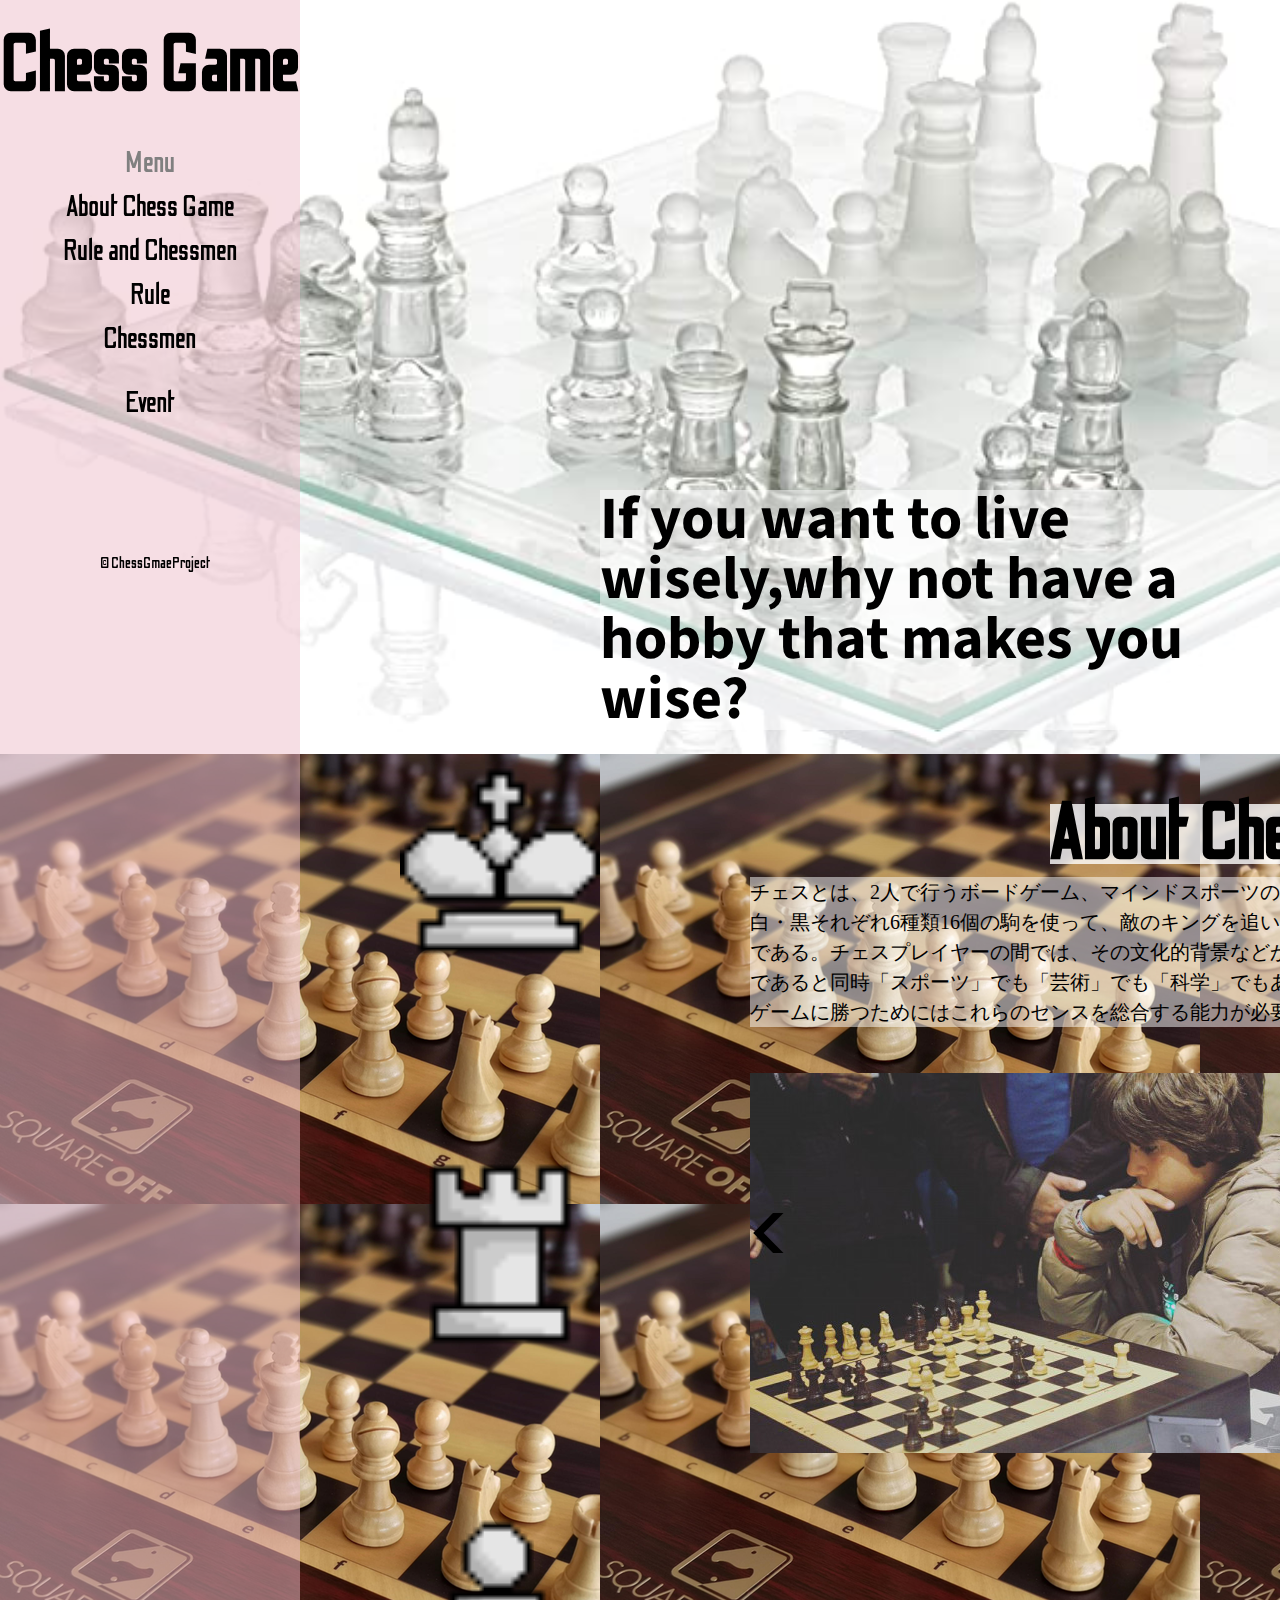
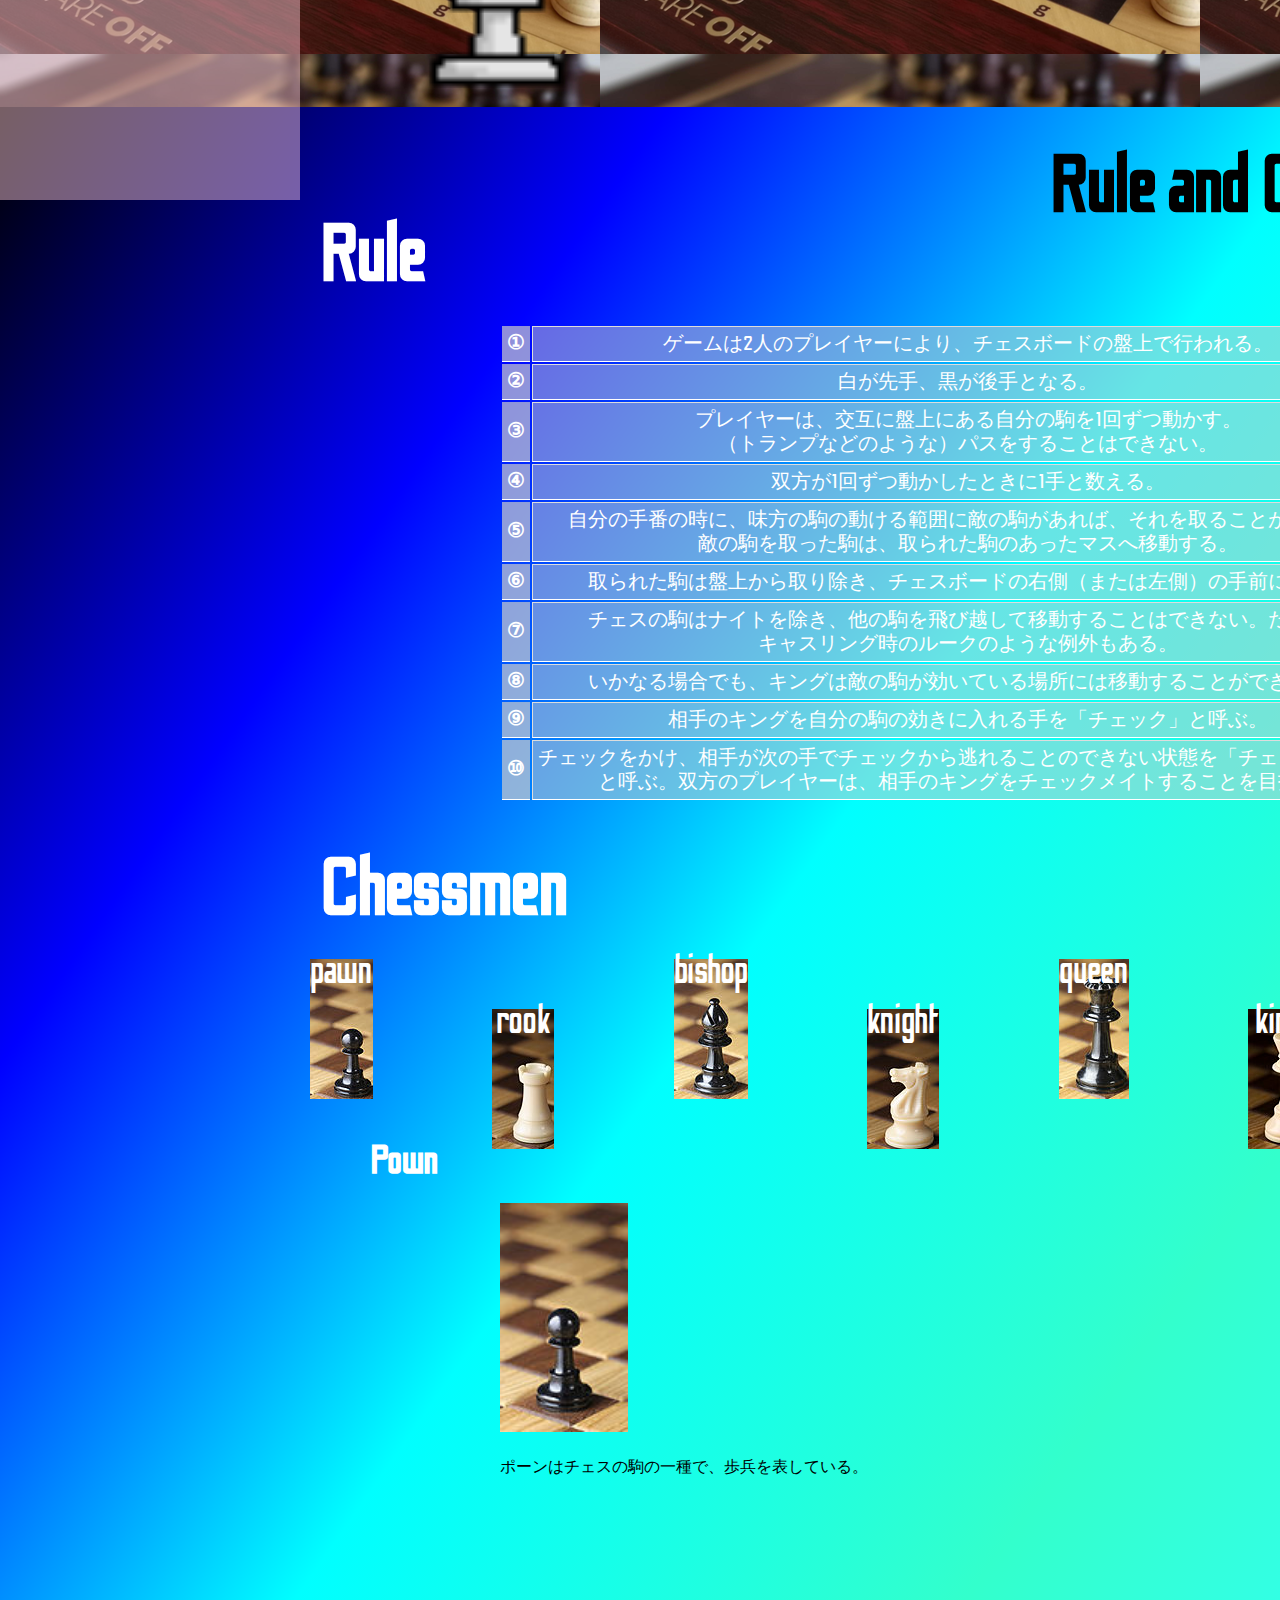
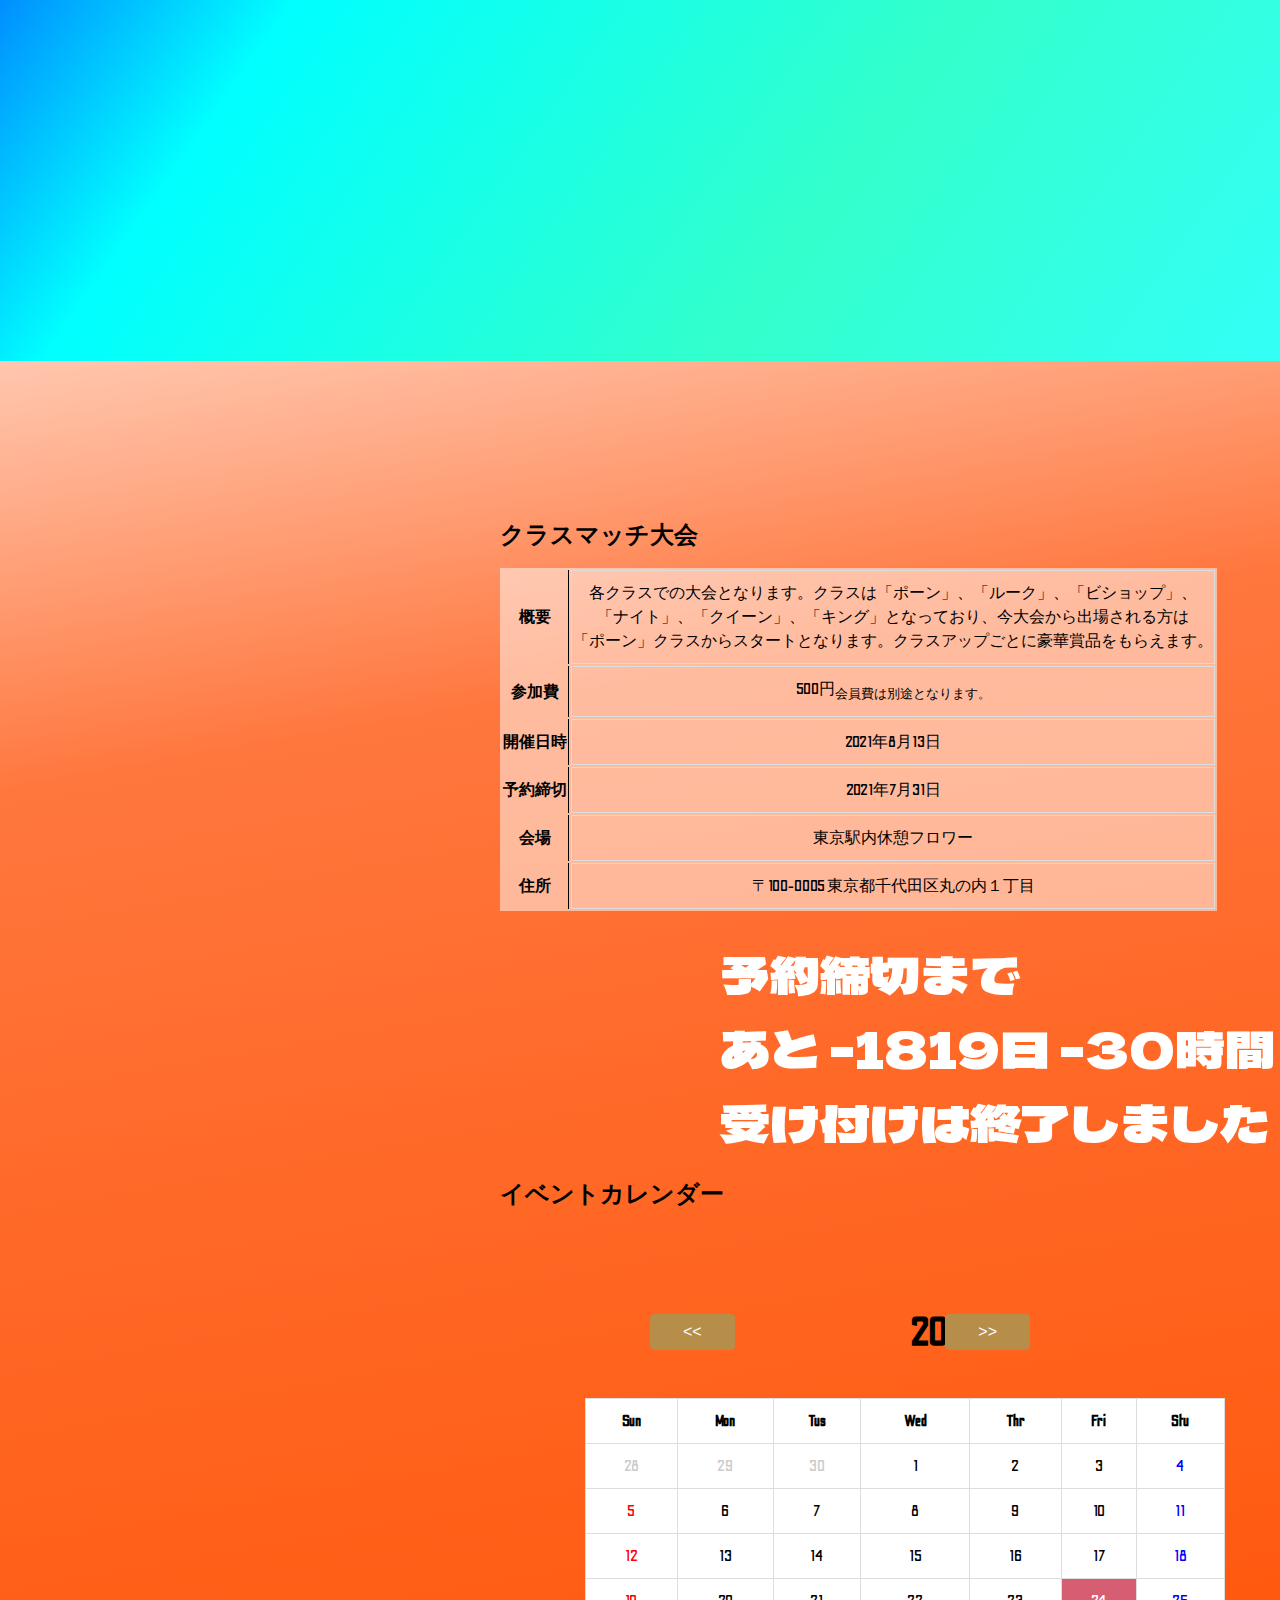
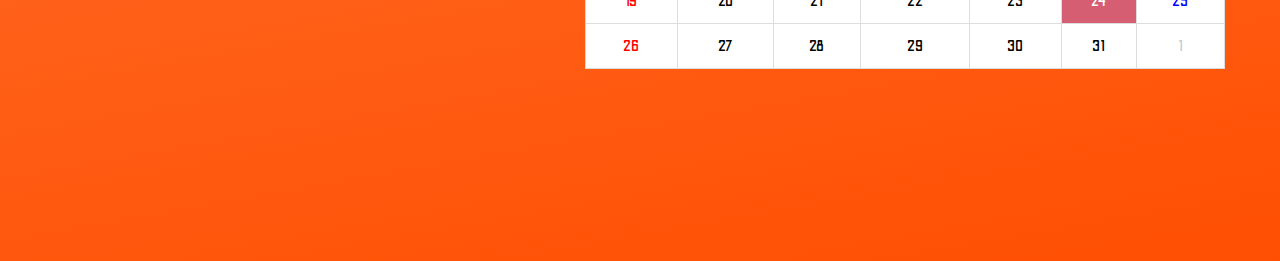
<file: index/index.html>
<!DOCTYPE html>
<html lang="en">
<head>
    <meta charset="UTF-8">
    <meta name="viewport" content="width=device-width, initial-scale=1.0">
    <meta http-equiv="X-UA-Compatible" content="ie=edge">
    <title>Chess Game</title>
    <link rel="preconnect" href="https://fonts.gstatic.com">
    <link href="https://fonts.googleapis.com/css2?family=Odibee+Sans&family=Yanone+Kaffeesatz:wght@200&display=swap" rel="stylesheet">
    <link rel="preconnect" href="https://fonts.gstatic.com">
    <link href="https://fonts.googleapis.com/css2?family=Source+Sans+Pro:ital@1&display=swap" rel="stylesheet">
    <link rel="preconnect" href="https://fonts.gstatic.com">
    <link href="https://fonts.googleapis.com/css2?family=Dela+Gothic+One&display=swap" rel="stylesheet">
    <link rel="stylesheet" href="./../stylesheet/stylesheet.css">
</head>
<body>
    <div id="loading">
        <img src="./../image/pown.png" class="spinner">
        <h1 class="charactor">loading...</h1>
    </div>
    <header>
        <h1 class="h_t"><a href=#>Chess Game</a></h1>
        <nav class="h_m">
            <ul>
                <li class="h_m-t">Menu</li>
                <li><a href="#About">About Chess Game</a></li>
                <li>
                    <a href="#Rule">Rule and Chessmen</a>
                    <ul>
                        <li><a href="#R2">Rule</a></li>
                        <li><a href="#Chessmen">Chessmen</a></li>
                    </ul>
                </li>
                <li><a href="#Event">Event</a></li>
            </ul>
        </nav>
        <p class="h_c">&copy; ChessGmaeProject</p>
    </header>
    <div id="top">
         <h1 class="t_c">If you want to live wisely,why not have a hobby that makes you wise?</h1>
    </div>
    <section id="About">
        <h1 class="a_h">About Chess Game</h1>
        <img class="drag-and-drop" src="./../image/k.jpg">
        <img class="drag-and-drop2" src="./../image/r.jpg">
        <img class="drag-and-drop3" src="./../image/p.jpg">
        <p class="a_t">
            チェスとは、2人で行うボードゲーム、マインドスポーツの一種である。<br>
            白・黒それぞれ6種類16個の駒を使って、敵のキングを追いつめるゲーム<br>
            である。チェスプレイヤーの間では、その文化的背景などからボードゲーム<br>
            であると同時「スポーツ」でも「芸術」でも「科学」でもあるとされ、<br>
            ゲームに勝つためにはこれらのセンスを総合する能力が必要である。
        </p>
        <div class="a_la">
           <a class="a_la--s"><</a>
        </div>
        <div class="a_ra">
           <a class="a_ra--s">></a>
        </div>
        <img src="./../image/ChessPlay_1.jpg" id="photo1" class="a_p" alt="chessplay">
    </section>
    <section id="Rule">
        <h1 class="r_h">Rule and Chessmen</h1>
        <div id="R2">
        <h2 class="r_h--2">Rule</h2>
        <table class="r_t">
            <tr>
                <th>①</th>
                <td>ゲームは2人のプレイヤーにより、チェスボードの盤上で行われる。</td>
            </tr>
            <tr>
                <th>②</th>
                <td>白が先手、黒が後手となる。</td>
            </tr>
            <tr>
                <th>③</th>
                <td>プレイヤーは、交互に盤上にある自分の駒を1回ずつ動かす。<br>
                （トランプなどのような）パスをすることはできない。
                </td>
            </tr>
            <tr>
                <th>④</th>
                <td>双方が1回ずつ動かしたときに1手と数える。</td>
            </tr>
            <tr>
                <th>⑤</th>
                <td>自分の手番の時に、味方の駒の動ける範囲に敵の駒があれば、それを取ることができる。<br>
                敵の駒を取った駒は、取られた駒のあったマスへ移動する。
                </td>
            </tr>
            <tr>
                <th>⑥</th>
                <td>取られた駒は盤上から取り除き、チェスボードの右側（または左側）の手前に置く。</td>
            </tr>
            <tr>
                <th>⑦</th>
                <td>チェスの駒はナイトを除き、他の駒を飛び越して移動することはできない。ただし、<br>
                キャスリング時のルークのような例外もある。
                </td>
            </tr>
            <tr>
                <th>⑧</th>
                <td>いかなる場合でも、キングは敵の駒が効いている場所には移動することができない。</td>
            </tr>
            <tr>
                <th>⑨</th>
                <td>相手のキングを自分の駒の効きに入れる手を「チェック」と呼ぶ。</td>
            </tr>
            <tr>
                <th>⑩</th>
                <td>チェックをかけ、相手が次の手でチェックから逃れることのできない状態を「チェックメイト」<br>
                と呼ぶ。双方のプレイヤーは、相手のキングをチェックメイトすることを目指す。
                </td>
            </tr>
        </table>
        </div>
        <div id="Chessmen">
        <h2 class="r_h--3">Chessmen</h2>
        </div>
        <div class="r_cs--k">
            <ul>
                <li class=r_cs--p><a href="#pawn">pawn</a></li>
                <li class=r_cs--r><a href="#rook">rook</a></li>
                <li class=r_cs--b><a href="#bishop">bishop</a></li>
                <li class=r_cs--n><a href="#knight">knight</a></li>
                <li class=r_cs--q><a href="#queen">queen</a></li>
                <li class=r_cs--ki><a href="#knight">king</a></li>
            </ul>
        </div>
        <h3 class="r_h--c">Pown</h3>
        <div class="r_p">
            <div>
                <img id="pawn" class="r_p--s" src="./../image/pawn_chessmen.jpg">
            </div>
            <div>
                <p>ポーンはチェスの駒の一種で、歩兵を表している。</p>
            </div>
        </div>
    </section>
    <section id="Event">
            <h1 class="e_h">Event</h1>
        <div class="e_b">
            <h2>クラスマッチ大会</h2>
            <table class=e_t>
                <tr>
                    <th>概要</th>
                    <td>各クラスでの大会となります。クラスは「ポーン」、「ルーク」、「ビショップ」、<br>
                    「ナイト」、「クイーン」、「キング」となっており、今大会から出場される方は<br>
                    「ポーン」クラスからスタートとなります。クラスアップごとに豪華賞品をもらえます。
                    </td>
                </tr>
                <tr>
                    <th>参加費</th>
                    <td>500円<sub>会員費は別途となります。</sub></td>
                </tr>
                <tr>
                    <th>開催日時</th>
                    <td>2021年8月13日</td>
                </tr>
                <tr>
                    <th>予約締切</th>
                    <td>2021年7月31日</td>
                </tr>
                <tr>
                    <th>会場</th>
                    <td>東京駅内休憩フロワー</td>
                </tr>
                <tr>
                    <th>住所</th>
                    <td>〒100-0005 東京都千代田区丸の内１丁目</td>
                </tr>
            </table>
            <p class="e_res--h">予約締切まで</p>
            <p class="e_res--h">あと
                <span id="day"></span>日
                <span id="hour"></span>時間
                <span id="min"></span>分
                <span id="sec"></span>秒
            </p>
            <p id="tet" class="e_res--h"></p>
            <h2 id="c_h">イベントカレンダー</h2>
            <div id="calender-ps">
                <h2 id="calendartitle"></h2>
                <div id="next-prev-button">
                    <button id="prev" onclick="prev()"><<</button>
                    <button id="next" onclick="next()">>></button>
                </div>
                <div id="calendar"></div>
            </div>
        </div>
    </section>
    <script src="./../script/script.js"></script>
</body>
</html>
</file>
<file: stylesheet/stylesheet.css>
@charset "UTF-8";

/*----------------------html------------------------------*/
html {
    /*==============スクロールの記述=========================*/
    scroll-behavior: smooth;
}

/*----------------------body------------------------------*/
body {
    margin: 0;
    padding: 0;
    font-family: "Odibee Sans","helvetica neue", "YuGothic", "ヒラギノ角ゴ pron w3", "Hiragino Kaku Gothic ProN", "Arial", "メイリオ", "Meiryo", "sans-serif";
    font-size: 1rem;
    line-height: 150%;
    color: #000;
    background: #fff;
}

#loading {
    width:100vw;
    height:100vh;
    transition: all 5s;
    background: #fff;
    position: fixed;
    top: 0;
    left: 0;
    z-index: 9999;
}

.loaded {
    opacity: 0;
    visibility: hidden;
}

.spinner {
    position: fixed;
    top: 50px;
    left: 570px;
}

.charactor {
    position: fixed;
    top: 500px;
    left: 720px;
    animation: fade 0.5s infinite ease-in-out;
}

@keyframes fade {
    0% {
        opacity: 1;
    } 30% {
        opacity: .5;
    } 50% {
        opacity: .2;
    } 70% {
        opacity: .5;
    } 100% {
        opacity: 1
    }
}
/*====================================header=====================*/
header {
    position: fixed;
    z-index:1;
    top:0;
    background: rgba(238, 190, 201,.5);
    height: 200vh;
}

.h_t {
    font-size: 80px;
    
}

.h_t a {
    text-decoration: none;
    color: #000;
}

.h_m {
    margin: 10px;
}

.h_m ul {
    padding: 10px;
}

.h_m ul li {
    list-style-type: none;
    text-align: center;
    font-size: 30px;
    padding: 10px;
    
}

.h_m ul li a {
    text-decoration: none;
    color: black;
}

.h_m ul li a:hover {
    text-decoration:underline;
    animation: br-color 1s infinite ease-in-out;
}

.h_m-t {
    color: grey;
    font-weight: 500;
}

@keyframes br-color {
    0% {
        background: red;
    }
    
    50%{
        background: #fff;
    }
    
    100% {
        background: red;
    }
}

.h_c {
    position: relative;
    top: 100px;
    left: 100px;
}

/*============================top画面============================*/
#top {
    margin:0;
    width:100%;
    height: 800px;
    background-image: url(./../image/ChessBourd.jpg);
    background-size: 100%;
    position: absolute;
    top:0;
}

@media screen and (max-width:1024px) {
   #top{
      height: 500px; 
      width:100%;
   } 
}
   


.t_c {
    position: absolute;
    top: 450px;
    left: 600px;
    line-height: 60px;
    font-size: 60px;
    font-family: 'Source Sans Pro', sans-serif;
    background: rgba(255, 255, 255, .5);
}

@media screen and (max-width:1024px) {
    .t_c {
        position:absolute;
        top:100px;
        left:400px;
        font-size: 40px;
        background: rgba(255, 255, 255, .5);
    }
}
/*------------------------About----------------------------*/
#About {
    position: relative;
    top:700px;
    height: 1000px;
    background-image: url(./../image/ChessBourd_2.png);
}
.drag-and-drop {
    position: absolute;
    top:10px;
    left:400px;
    cursor: move;
    width: 200px;
}

.drag-and-drop2 {
    position: absolute;
    top:400px;
    left:400px;
    cursor: move;
    width: 200px;
}

.drag-and-drop3 {
    position: absolute;
    top:750px;
    left:400px;
    cursor: move;
    width: 200px;
}

.drag {
    z-index: 1001;
}

.a_h {
    position: relative;
    top:50px;
    left:1050px;
    font-size: 80px;
    background: rgba(255,255,255,.8);
    line-height: 60px;
}

@media screen and (max-width:1024px) {
    .a_h {
        position: relative;
        top:10px;
        left:400px;
        font-size: 50px;
    }
}

.a_t {
    position: relative;
    top: 10px;
    left: 750px;
    font-size:20px;
    line-height: 30px;
    background: rgba(255, 255, 255, .5);
    font-family: "Times New Roman";
} 

.a_la {
    position: relative;
    top: 180px;
    left: 750px;
    z-index: 1;
}

.a_la--s {
    font-size: 80px;
    
}

.a_la--s:hover {
    background: rgba(255,255,255,.3);
}

.a_ra {
    position: relative;
    top: 140px;
    left: 1285px;
    z-index: 1;
}

.a_ra--s {
    font-size: 80px;
    
}

.a_ra--s:hover {
    background: rgba(255,255,255,.3);
}

.a_p {
    position: relative;
    top:-50px;
    left:750px;
}
/*=======================Rule===================*/
#Rule {
    position: relative;
    top:600px;
    height: 2000px;
    background: linear-gradient(125deg,#000,#00f,#0ff,#33ffcc,#33ffff);
}

.r_h {
    position:relative;
    top:50px;
    left:1050px;
    font-size: 80px;
    line-height: 60px;
}

.r_h--2 {
    position: relative;
    top:10px;
    left:320px;
    font-size:80px;
    color: #fff;
    
}

.r_h--3 {
    position: relative;
    top:10px;
    left:320px;
    font-size:80px;
    color: #fff;
    
}

.r_cs--k {
    position: relative;
    left:150px;
    flex-basis: 48%;
}

.r_cs--k ul {
    margin: 0;
    display: flex;
    flex-wrap: wrap;
    justify-content: space-evenly;
}

.r_cs--k ul li {
    margin: 0;
    padding: 0px;
    flex-basis: 5%;
    text-align:center;
    list-style-type: none;
    height: 140px;
}

.r_cs--k ul li:nth-child(even) {
    position: relative;
    top: 50px;
}
.r_cs--k ul li a {
    text-decoration: none;
    color: #fff;
    font-size: 40px;
}

.r_cs--k ul li a:hover {
    color: #000;
}

.r_cs--p {
    background-image: url(./../image/pawn_chessmen.jpg);
}

.r_cs--p:hover {
    background-image: url(./../image/pawn_chessmen_w.jpg);
}


.r_cs--r {
    background-image: url(./../image/rook_chessmen.jpg);
}

.r_cs--r:hover {
    background-image: url(./../image/rook_chessmen_b.jpg);
}

.r_cs--b {
    background-image: url(./../image/bishop_chessmen.jpg);
}

.r_cs--b:hover {
    background-image: url(./../image/bishop_chessmen_w.jpg);
}

.r_cs--n {
    background-image: url(./../image/knight_chessmen.jpg);
}

.r_cs--n:hover {
    background-image: url(./../image/knight_chessmen_b.jpg);
}

.r_cs--q {
    background-image: url(./../image/queen_chessmen.jpg);
}

.r_cs--q:hover {
    background-image: url(./../image/queen_chessmen_w.jpg);
}

.r_cs--ki {
    background-image: url(./../image/king_chessmen.jpg);
}

.r_cs--ki:hover {
    background-image: url(./../image/king_chessmen_b.jpg);
}


.r_h--c {
    position: relative;
    top:10px;
    left:370px;
    font-size:40px;
    color: #fff;
    
}

.r_p {
    position: relative;
    left:500px;
}

.r_p--s {
    width:10%;
}


.r_t {
    position:relative;
    left: 500px;
}

.r_t th {
    font-size: 20px;
    color:#fff;
    text-align:center;
    border-bottom: 1px solid #fff;
    padding: 5px;
    background: rgba(204,204,204,.7);
}


.r_t td {
    font-size: 20px;
    color:#fff;
    border-bottom: 1px solid #fff;
    padding: 5px;
    background: rgba(204,204,204,.5);
}

/*============================Event======================================*/

#Event {
    position: relative;
    top:400px;
    height: 1500px;
    background: linear-gradient(350deg,#ff4f02,#ff5f17,#ff6928,#ff773e,#ffc7af);
}



.e_b{
    position:relative;
    top:50px;
    left:500px;
}

.e_h {
    position:relative;
    top:50px;
    left:1350px;
    font-size: 80px;
    line-height: 60px;
}

.e_t {
    background: rgba(255, 255, 255, .5);
}

.e_t th {
    border-right: 1px solid #000;
}

.e_res--h {
    position: relative;
    left: 220px;
    font-size: 50px;
    font-family: 'Dela Gothic One', cursive;
    color: #fff;
}

#calender-ps {
    position: relative;
    left: 0px;
}

#calendar {
    position: relative;
    top:100px;
    text-align: center;
    width: 100%;
}

.t_h {
    border-collapse: collapse;
    width: 50%;
    background: #fff;
}

.t_h th {
    color: #000;
}

.t_h th, td {
    border: 1px solid #ddd;
    padding-top: 10px;
    padding-bottom: 10px;
    text-align: center;
}

.t_h  td:first-child {
    color: red;
}

.t_h  td:last-child {
    color: blue;
}

.t_h  td.disabled {
    color: #ccc;
}

.today {
    background-color: #D65E72;
    color: #fff;
}

#next-prev-button {
    position: relative;
    right: 100px;
}
#next-prev-button button{
    cursor: pointer;
    background: #B78D4A;
    color: #fff;
    border: 1px solid #B78D4A;
    border-radius: 4px;
    font-size: 1rem;
    padding: 0.5rem 2rem;
    margin: 1rem 0;
}
#next-prev-button button:hover{
    background-color: #D4BB92;
    border-color: #D4BB92;
}
#prev {
    position: relative;
    left: 250px;
    float: left;
}
#next {
    position: relative;
    left: -650px;
    float: right;
    z-index:3333;
}

#calendartitle {
    position: relative;
    top: 80px;
    left: 410px;
    font-size: 40px;
    width: 50%;
}
</file>
